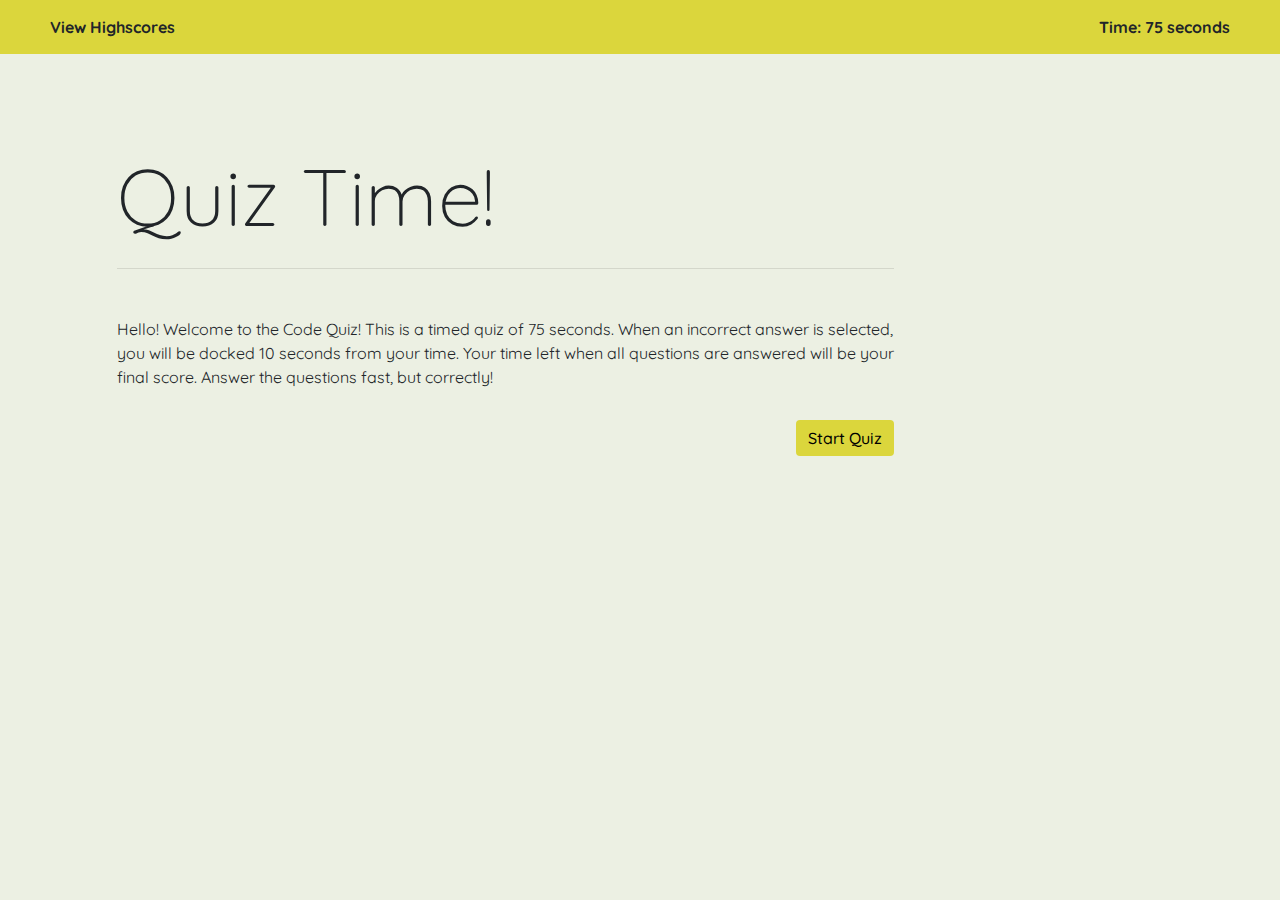
<file: index.html>
<!doctype html>
<html lang="en">

<head>
  <title>Code Quiz</title>
  <!-- Required meta tags -->
  <meta charset="utf-8">
  <meta name="viewport" content="width=device-width, initial-scale=1, shrink-to-fit=no">

  <!-- Bootstrap CSS -->
  <link rel="stylesheet" href="https://stackpath.bootstrapcdn.com/bootstrap/4.3.1/css/bootstrap.min.css"
    integrity="sha384-ggOyR0iXCbMQv3Xipma34MD+dH/1fQ784/j6cY/iJTQUOhcWr7x9JvoRxT2MZw1T" crossorigin="anonymous">
  <!-- CSS Style Sheet -->
  <link rel="stylesheet" href="./Assets/css/style.css">
  <!-- Google Fonts -->
  <link href="https://fonts.googleapis.com/css2?family=Quicksand:wght@400;500;600&display=swap" rel="stylesheet">
</head>

<body>

  <!-- highscore and timer info on the top of the webpage -->
  <div class="row header">
    <div class="col">
      <div>
        <span id="highscore">View Highscores</span>
        <span id="timer">Time: 75 seconds</span>
      </div>
    </div>
  </div>

  <div class="container">

    <!-- quiz intro and start quiz button -->
    <div class="container jumbotron">
      <div class="row">
        <div class="col-md-9 9col-sm-10">
          <h1 class="display-3">Quiz Time!</h1>
          <hr class="my-4">
          <br>
          <p class="quiz-intro">
            Hello! Welcome to the Code Quiz!
            This is a timed quiz of 75 seconds.
            When an incorrect answer is selected, you will be docked 10 seconds from your time.
            Your time left when all questions are answered will be your final score.
            Answer the questions fast, but correctly!
          </p>
          <br>
          <button type="button" class="btn btn-primary start-quiz-btn justify-content-end">Start Quiz
          </button>
        </div>
      </div>
    </div>

    <!-- Quiz Section - empty elements to hold quiz questions and answers -->
    <div class="row quiz-section justify-content-center">
      <div class="col-md-8">
        <h3 class="mb-5 question"></h3>
        <button type="button" class="btn btn-warning answer1"></button>
        <button type="button" class="btn btn-warning answer2"></button>
        <button type="button" class="btn btn-warning answer3"></button>
        <button type="button" class="btn btn-warning answer4"></button>
        <!-- displays right or wrong depending on user choice-->
        <span id="right-or-wrong" class="mt-5"></span>
      </div>
    </div>
  </div>

  <!-- Initials Section - user is taken to this section when quiz is done to record name and score -->
  <div class="initials-section">
    <div class="row margin justify-content-center">
      <div class="col-md-6">
        <h3>All done!</h3>
        <p>Enter your name below:</p>
        <input type="text" class="mt-3" id="initials" name="initials" placeholder="initials"><br>
        <button type="submit" class="btn btn-warning submit-btn">Submit</button>
      </div>
    </div>
  </div>

  <!-- User Score and Highscore Section: shows user initial and score for current quiz, shows highscore history if user clicked View Highscores -->
  <div class="container highscores-section">
    <div class="row margin justify-content-center">
      <div class="highscores-div col-md-8">
        <h3>Highscores</h3>
        <p>click on View Highscores on the top left of page to view all previous history</p>
        <div class="user-scores mt-5">
        </div>
        <button type="button" class="btn btn-warning highscore-btn challenge-again">Challenge Again</button>
        <button type="button" class="btn btn-warning highscore-btn clear-highscores ml-3">Clear Highscores</button>
      </div>
    </div>
  </div>



  <script src="./Assets/js/script.js"></script>

  
  <!-- jQuery first, then Popper.js, then Bootstrap JS -->
  <script src="https://code.jquery.com/jquery-3.3.1.slim.min.js"
    integrity="sha384-q8i/X+965DzO0rT7abK41JStQIAqVgRVzpbzo5smXKp4YfRvH+8abtTE1Pi6jizo"
    crossorigin="anonymous"></script>
  <script src="https://cdnjs.cloudflare.com/ajax/libs/popper.js/1.14.7/umd/popper.min.js"
    integrity="sha384-UO2eT0CpHqdSJQ6hJty5KVphtPhzWj9WO1clHTMGa3JDZwrnQq4sF86dIHNDz0W1"
    crossorigin="anonymous"></script>
  <script src="https://stackpath.bootstrapcdn.com/bootstrap/4.3.1/js/bootstrap.min.js"
    integrity="sha384-JjSmVgyd0p3pXB1rRibZUAYoIIy6OrQ6VrjIEaFf/nJGzIxFDsf4x0xIM+B07jRM"
    crossorigin="anonymous"></script>
</body>

</html>
</file>
<file: Assets/css/style.css>
body {
  background-color: #ecf0e3;
  font-family: Quicksand;
}

/* highscores and timer */
.header {
  background-color:  #dbd63c;
  padding: 15px 50px;
  font-weight: 700;
}

#timer {
  float: right;
}

#highscore:hover {
  color: #837f0c;
}

/* quiz instruction jumbotron */
.jumbotron {
  margin-top: 30px;
  background-color: transparent;
}

.jumbotron h1 {
  font-size: 80px;
}

.start-quiz-btn {
  clear: both;
  float: right;
  margin: 30px;
}

.quiz-intro {
  float: right;
}


/* quiz content */
.quiz-section {
  margin-top: 95px;
  display: none;
}

h1 {
  font-weight: 900;
}

.btn {
  display: block !important;
  margin: 15px 0;
  text-align: left;
  background-color: #dbd63c;
  border: none;
  color: black;
  font-weight: 500;
}

.btn:hover {
  background-color: #cfc918;
  color: black;
}

.quiz {
  display: none;
}

/* initials page */


.initials-section {
  display: none;
}

#initials:focus {
  border: none!important;
}

.margin {
  margin: 100px 30px;

}

/* Highscores page */
.highscores-section {
  display: none;
}


.highscore-btn{
  display: inline!important;
}
</file>
